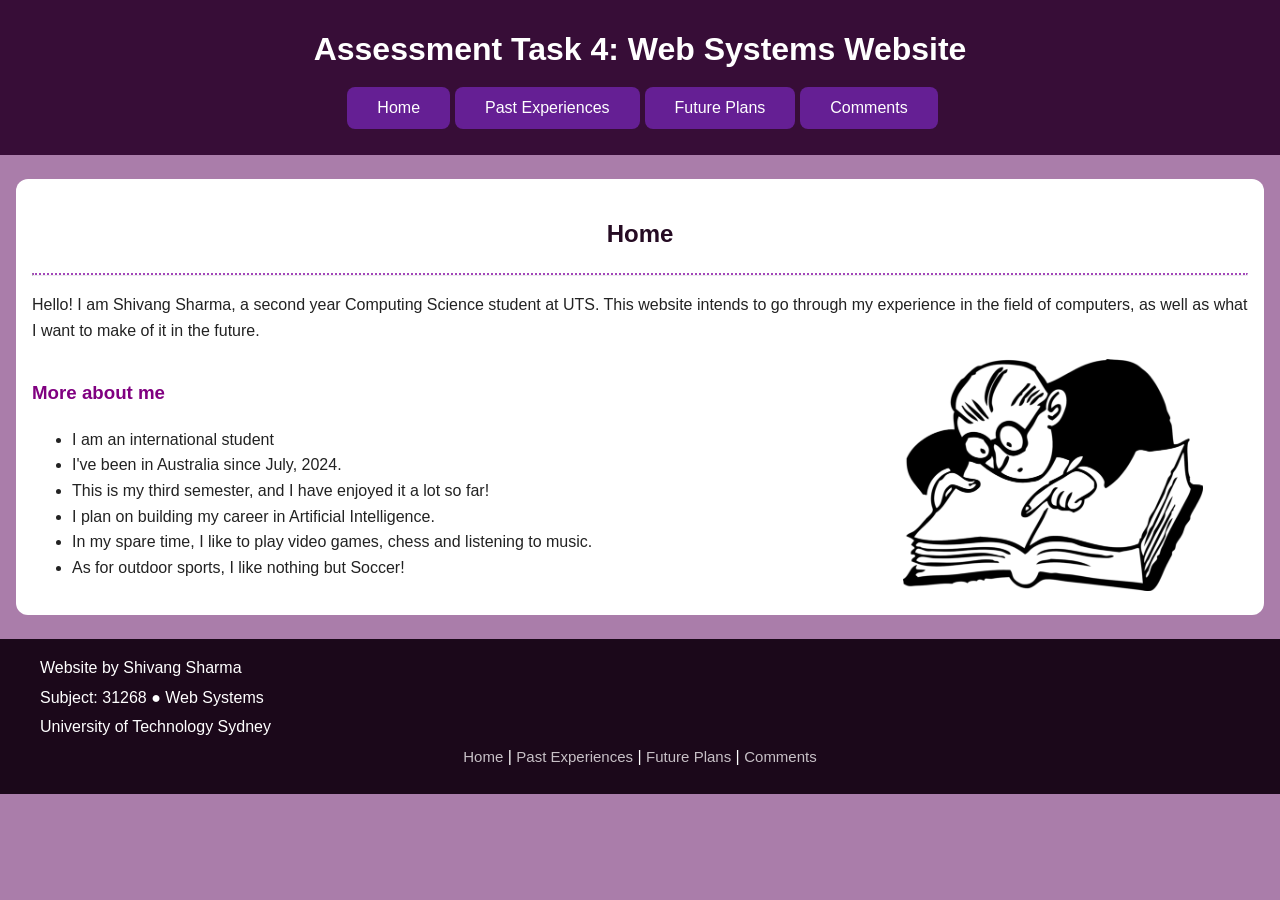
<file: index.html>
<!DOCTYPE html>
<html>

<head>
  <meta name="viewport" content="width=device-width, initial-scale=1">
  <title>Home | Shivang's Website</title>
  <link rel="stylesheet" href="websystems.css">
</head>

<body>
  <header id="header">
    <h1 class="title">Assessment Task 4: Web Systems Website</h1>
    <nav class="nav">
      <a href="index.html" class="button">Home</a>
      <a href="past.html" class="button">Past Experiences</a>
      <a href="future.html" class="button">Future Plans</a>
      <a href="comments.html" class="button">Comments</a>
    </nav>
  </header>

  <main class="container">
    <section class="card">
      <h1 class="heading-1">Home</h1>
      <hr>
      <p>Hello! I am Shivang Sharma, a second year Computing Science student at UTS.
         This website intends to go through my experience in the field of computers, as well as what 
         I want to make of it in the future.
      </p>

      <div class="about">
        <div>
          <h3 class="heading-3">More about me</h3>
          <ul>
            <li>I am an international student</li>
            <li>I've been in Australia since July, 2024.</li>
            <li>This is my third semester, and I have enjoyed it a lot so far!</li>
            <li>I plan on building my career in Artificial Intelligence.</li>
            <li>In my spare time, I like to play video games, chess and listening to music.</li>
            <li>As for outdoor sports, I like nothing but Soccer!</li>
          </ul>
        </div>

        <span class="home-img">
          <img src="images/pic-1_home.png" alt="Image-Home">
        </span>
      </div>

      <!-- <div>
        <h3 class="heading-3">More about me</h3>
        <ul>
          <li>I am an international student</li>
          <li>I've been in Australia since July, 2024.</li>
          <li>This is my third semester, and I have enjoyed it a lot so far!</li>
        </ul>
      </div>

      <figure class="profile">
        <img src="images/pic-1_home.png" alt="Image - Home">
        <figcaption class="muted"></figcaption>
      </figure> -->

    </section>
  </main>

  <footer class="footer">
    <p class="footer-notes">Website by Shivang Sharma</p>
    <p class="footer-notes">Subject: 31268 &#9679; Web Systems</p>
    <p class="footer-notes">University of Technology Sydney</p>

    <nav class="footer-links">
      <a href="index.html">Home</a> |
      <a href="past.html">Past Experiences</a> |
      <a href="future.html">Future Plans</a> |
      <a href="comments.html">Comments</a>
    </nav>
  </footer>

</body>
</html>
</file>
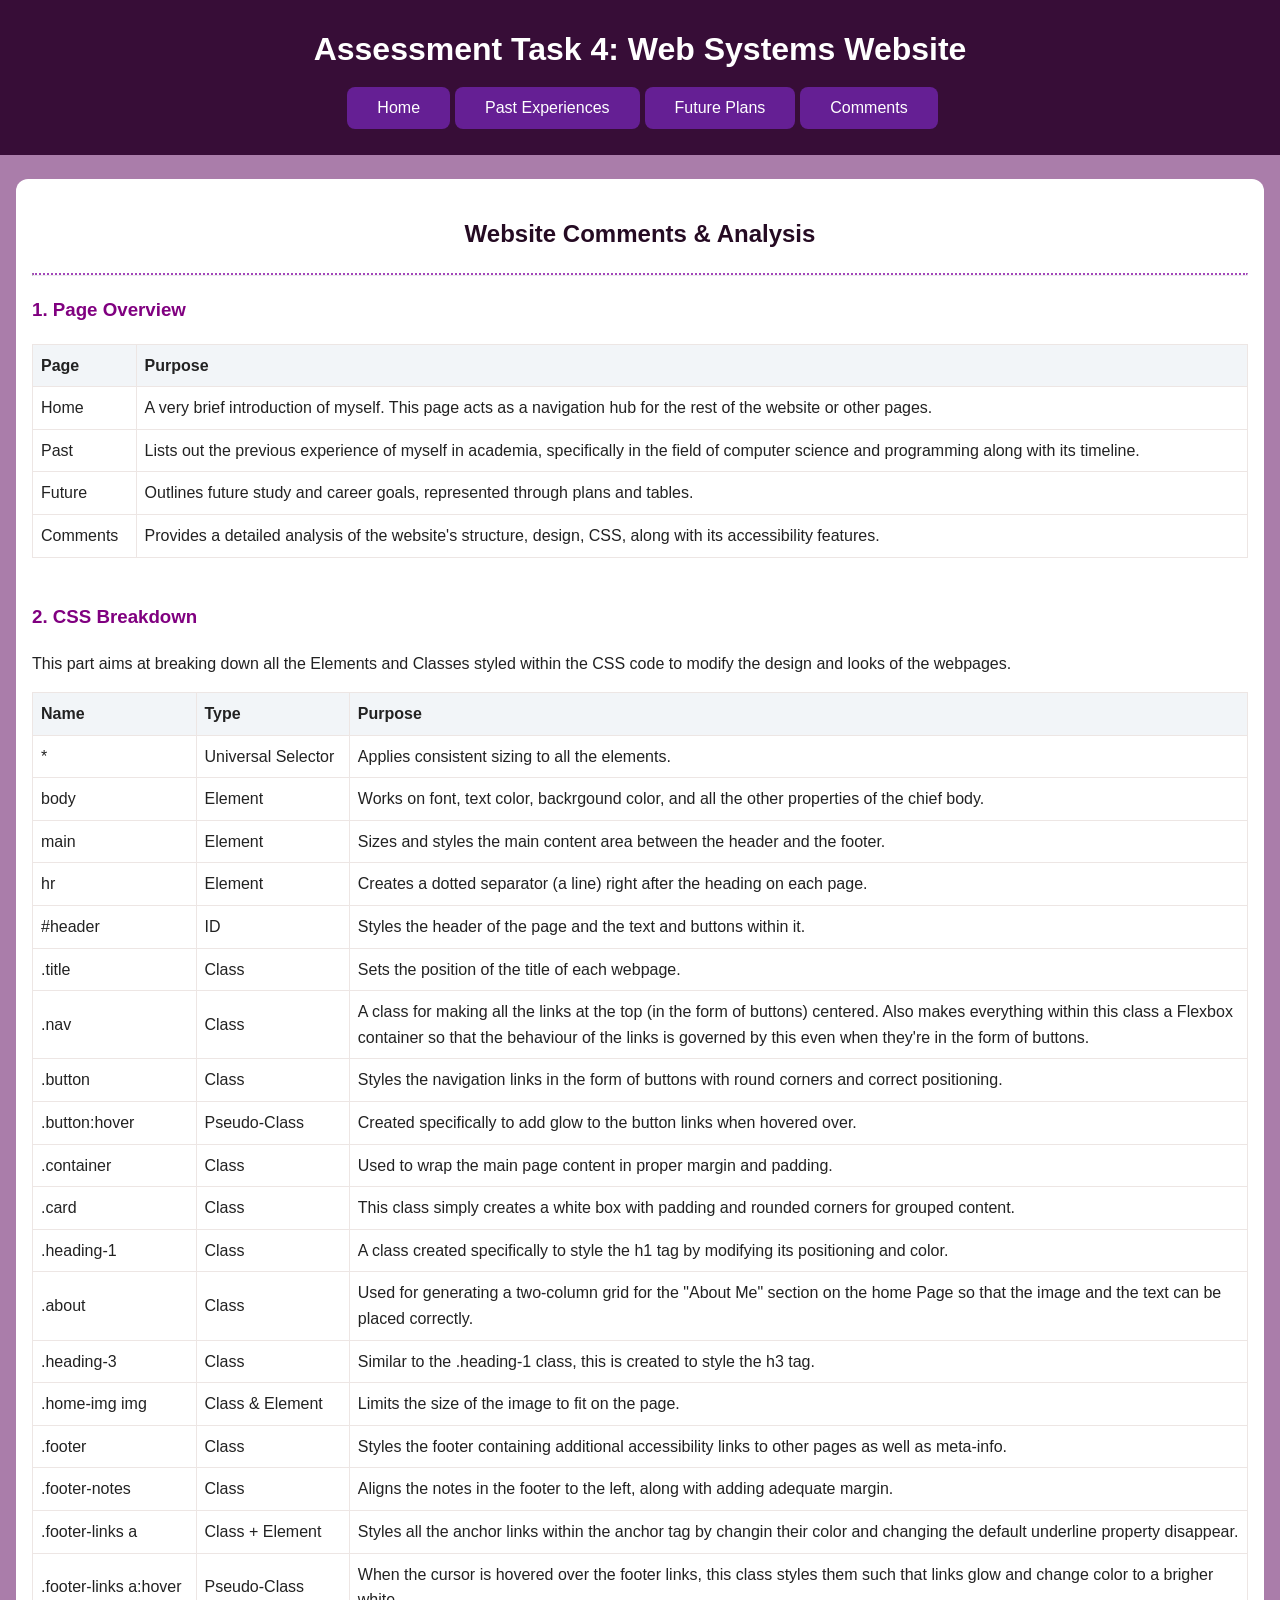
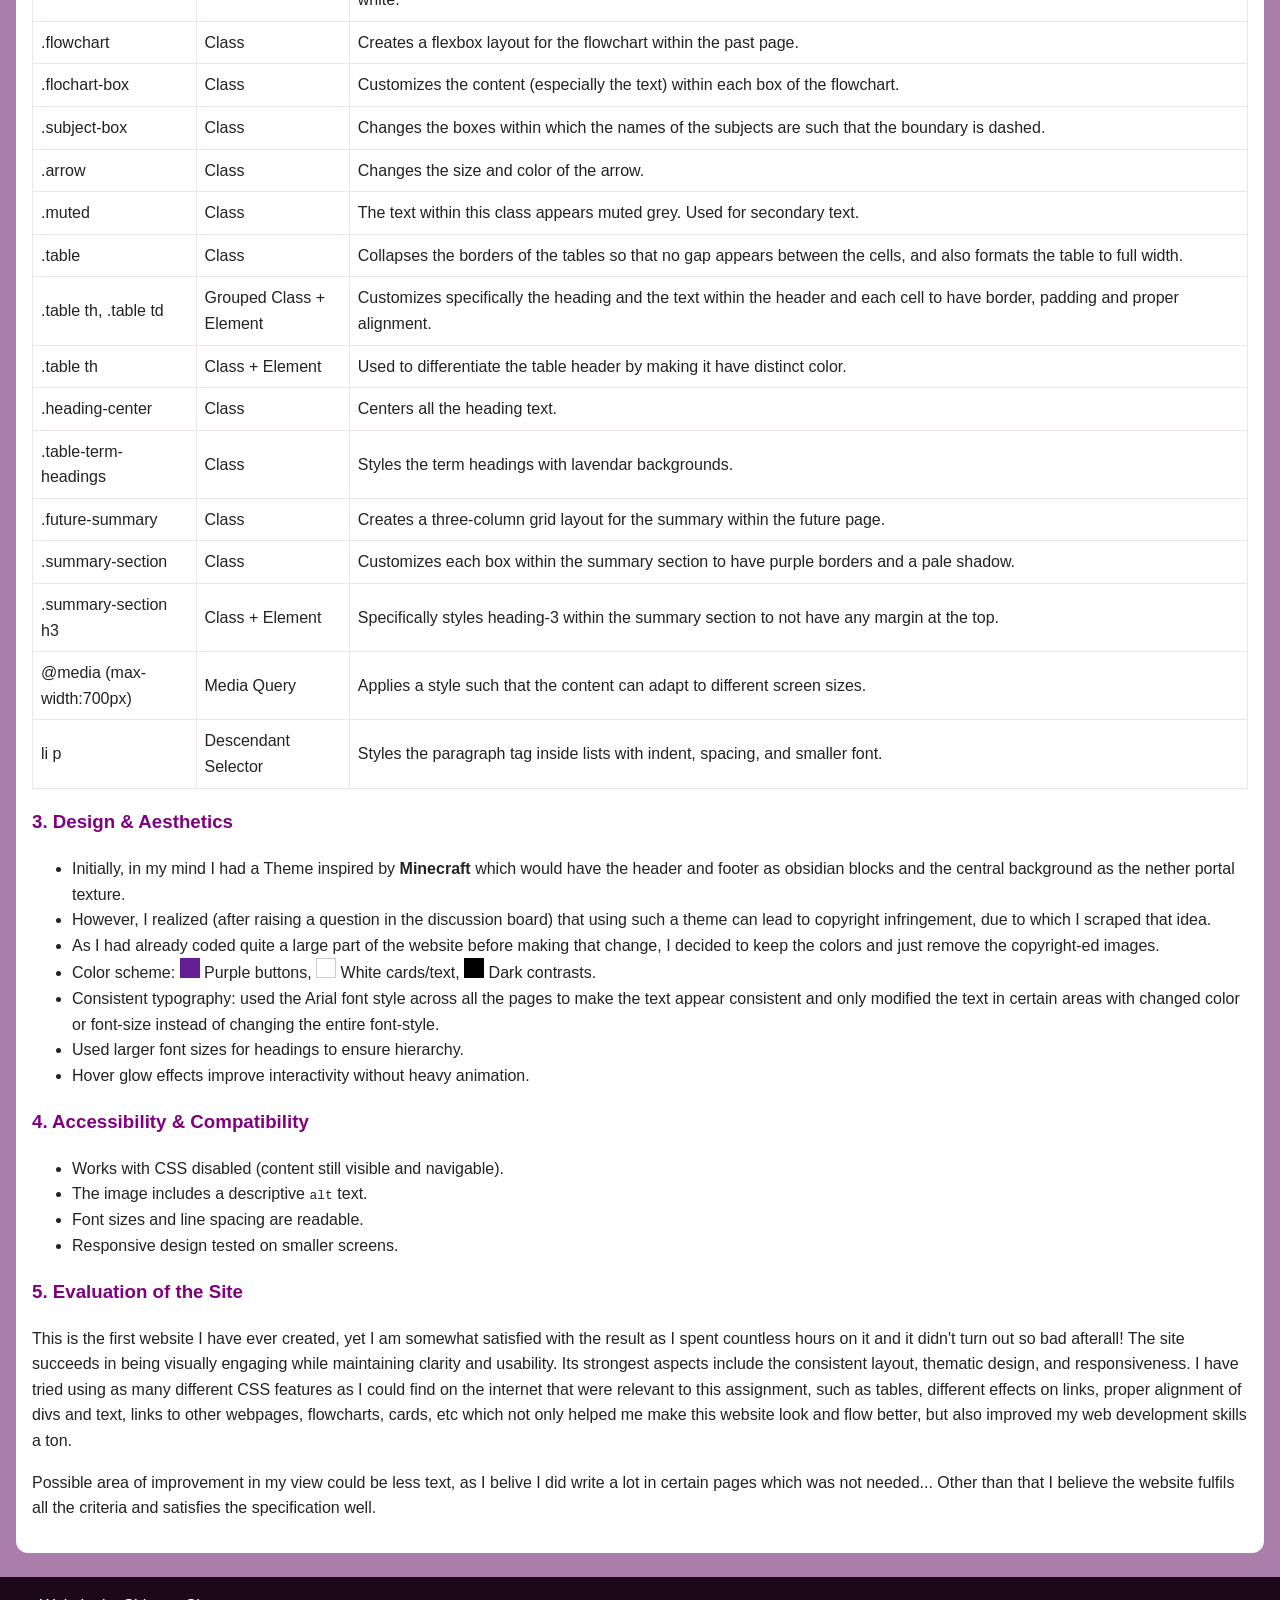
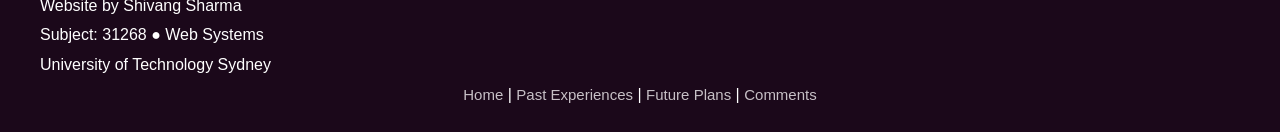
<file: comments.html>
<!DOCTYPE html>
<html>
<head>
  <meta name="viewport" content="width=device-width, initial-scale=1">
  <title>Comments</title>
  <link rel="stylesheet" href="websystems.css">
</head>
<body>
  <header id="header">
    <h1 class="title">Assessment Task 4: Web Systems Website</h1>
        <nav class="nav">
      <a href="index.html" class="button">Home</a>
      <a href="past.html" class="button">Past Experiences</a>
      <a href="future.html" class="button">Future Plans</a>
      <a href="comments.html" class="button">Comments</a>
    </nav>
  </header>

  <main class="container">
    <section class="card">
    <h1 class="heading-1">Website Comments & Analysis</h1>
    <hr>

  <h3 class="heading-3">1. Page Overview</h3>
    <table class="table">
      <thead>
        <tr>
          <th>Page</th>
          <th>Purpose</th>
        </tr>
      </thead>
      <tbody>
        <tr>
          <td>Home</td>
          <td>A very brief introduction of myself. This page acts as a navigation hub for the rest of the website or other pages.</td>
        </tr>
        <tr>
          <td>Past</td>
          <td>Lists out the previous experience of myself in academia, specifically in the field of computer science and programming along with its timeline.</td>
        </tr>
        <tr>
          <td>Future</td>
          <td>Outlines future study and career goals, represented through plans and tables.</td>
        </tr>
        <tr>
          <td>Comments</td>
          <td>Provides a detailed analysis of the website's structure, design, CSS, along with its accessibility features.</td>
        </tr>
      </tbody>
    </table>
    <br>

    
    <h3 class="heading-3">2. CSS Breakdown</h3>
    <p>
      This part aims at breaking down all the Elements and Classes styled within the CSS code 
      to modify the design and looks of the webpages.
    </p>
    <table class="table">
      <thead>
        <tr>
          <th>Name</th>
          <th>Type</th>
          <th>Purpose</th>
        </tr>
      </thead>

      <tbody>
        <tr>
          <td>*</td>
          <td>Universal Selector</td>
          <td>Applies consistent sizing to all the elements.</td>
        </tr>

        <tr>
          <td>body</td>
          <td>Element</td>
          <td>Works on font, text color, backrgound color, and all the other properties of the chief body.</td>
        </tr>

        <tr>
          <td>main</td>
          <td>Element</td>
          <td>Sizes and styles the main content area between the header and the footer.</td>
        </tr>

        <tr>
          <td>hr</td>
          <td>Element</td>
          <td>Creates a dotted separator (a line) right after the heading on each page.</td>
        </tr>

        <tr>
          <td>#header</td>
          <td>ID</td>
          <td>Styles the header of the page and the text and buttons within it.</td>
        </tr>

        <tr>
          <td>.title</td>
          <td>Class</td>
          <td>Sets the position of the title of each webpage.</td>
        </tr>

        <tr>
          <td>.nav</td>
          <td>Class</td>
          <td>
            A class for making all the links at the top (in the form of buttons) centered.
            Also makes everything within this class a Flexbox container so that the behaviour
            of the links is governed by this even when they're in the form of buttons.  
          </td>
        </tr>

        <tr>
          <td>.button</td>
          <td>Class</td>
          <td>Styles the navigation links in the form of buttons with round corners and correct positioning.</td>
        </tr>

        <tr>
          <td>.button:hover</td>
          <td>Pseudo-Class</td>
          <td>Created specifically to add glow to the button links when hovered over.</td>
        </tr>

        <tr>
          <td>.container</td>
          <td>Class</td>
          <td>Used to wrap the main page content in proper margin and padding.</td>
        </tr>

        <tr>
          <td>.card</td>
          <td>Class</td>
          <td>This class simply creates a white box with padding and rounded corners for grouped content.</td>
        </tr>

        <tr>
          <td>.heading-1</td>
          <td>Class</td>
          <td>A class created specifically to style the h1 tag by modifying its positioning and color.</td>
        </tr>

        <tr>
          <td>.about</td>
          <td>Class</td>
          <td>
            Used for generating a two-column grid for the "About Me" section on the home Page
            so that the image and the text can be placed correctly.
          </td>
        </tr>

        <tr>
          <td>.heading-3</td>
          <td>Class</td>
          <td>Similar to the .heading-1 class, this is created to style the h3 tag.</td>
        </tr>

        <tr>
          <td>.home-img img</td>
          <td>Class &#38; Element</td>
          <td>Limits the size of the image to fit on the page.</td>
        </tr>

        <tr>
          <td>.footer</td>
          <td>Class</td>
          <td>
            Styles the footer containing additional accessibility links to other pages 
            as well as meta-info.
          </td>
        </tr>

        <tr>
          <td>.footer-notes</td>
          <td>Class</td>
          <td>Aligns the notes in the footer to the left, along with adding adequate margin.</td>
        </tr>

        <tr>
          <td>.footer-links a</td>
          <td>Class + Element</td>
          <td>
            Styles all the anchor links within the anchor tag by changin their color and 
            changing the default underline property disappear.
          </td>
        </tr>

        <tr>
          <td>.footer-links a:hover</td>
          <td>Pseudo-Class</td>
          <td>
            When the cursor is hovered over the footer links, this class styles them such that 
            links glow and change color to a brigher white.</td>
        </tr>

        <tr>
          <td>.flowchart</td>
          <td>Class</td>
          <td>Creates a flexbox layout for the flowchart within the past page.</td>
        </tr>

        <tr>
          <td>.flochart-box</td>
          <td>Class</td>
          <td>Customizes the content (especially the text) within each box of the flowchart.</td>
        </tr>

        <tr>
          <td>.subject-box</td>
          <td>Class</td>
          <td>
            Changes the boxes within which the names of the subjects are such that the 
            boundary is dashed.
          </td>
        </tr>

        <tr>
          <td>.arrow</td>
          <td>Class</td>
          <td>Changes the size and color of the arrow.</td>
        </tr>

        <tr>
          <td>.muted</td>
          <td>Class</td>
          <td>
            The text within this class appears muted grey.
            Used for secondary text.
          </td>
        </tr>

        <tr>
          <td>.table</td>
          <td>Class</td>
          <td>
            Collapses the borders of the tables so that no gap appears between the cells,
            and also formats the table to full width.
          </td>
        </tr>

        <tr>
          <td>.table th, .table td</td>
          <td>Grouped Class + Element</td>
          <td>
            Customizes specifically the heading and the text within the header and each cell
            to have border, padding and proper alignment.
          </td>
        </tr>

        <tr>
          <td>.table th</td>
          <td>Class + Element</td>
          <td>Used to differentiate the table header by making it have distinct color.</td>
        </tr>

        <tr>
          <td>.heading-center</td>
          <td>Class</td>
          <td>Centers all the heading text.</td>
        </tr>

        <tr>
          <td>.table-term-headings</td>
          <td>Class</td>
          <td>Styles the term headings with lavendar backgrounds.</td>
        </tr>

        <tr>
          <td>.future-summary</td>
          <td>Class</td>
          <td>Creates a three-column grid layout for the summary within the future page.</td>
        </tr>

        <tr>
          <td>.summary-section</td>
          <td>Class</td>
          <td>Customizes each box within the summary section to have purple borders and a pale shadow.</td>
        </tr>

        <tr>
          <td>.summary-section h3</td>
          <td>Class + Element</td>
          <td>Specifically styles heading-3 within the summary section to not have any margin at the top.</td>
        </tr>

        <tr>
          <td>@media (max-width:700px)</td>
          <td>Media Query</td>
          <td>Applies a style such that the content can adapt to different screen sizes.</td>
        </tr>

        <tr>
          <td>li p</td>
          <td> Descendant Selector</td>
          <td>Styles the paragraph tag inside lists with indent, spacing, and smaller font.</td>
        </tr>

      </tbody>
    </table>

    
    <h3 class="heading-3">3. Design & Aesthetics</h3>
    <ul>
      <li>
        Initially, in my mind I had a Theme inspired by <strong>Minecraft</strong> which would have the header and footer as obsidian blocks
        and the central background as the nether portal texture.
      </li>
      <li>
        However, I realized (after raising a question in the discussion board) that using such a theme can lead to copyright infringement, 
        due to which I scraped that idea.
      </li>
      <li>As I had already coded quite a large part of the website before making that change, I decided to keep the colors and just remove the copyright-ed images.</li>
      <li>Color scheme:
        <div style="display:inline-block;width:20px;height:20px;background:rgb(101,31,148)"></div> Purple buttons,
        <div style="display:inline-block;width:20px;height:20px;background:rgb(255,255,255);border:1px solid #ccc"></div> White cards/text,
        <div style="display:inline-block;width:20px;height:20px;background:rgb(0,0,0)"></div> Dark contrasts.
      </li>
      <li>
        Consistent typography: used the Arial font style across all the pages to make the text appear consistent and only modified the text 
        in certain areas with changed color or font-size instead of changing the entire font-style.</li>
      <li>Used larger font sizes for headings to ensure hierarchy.</li>
      <li>Hover glow effects improve interactivity without heavy animation.</li>
    </ul>

    <h3 class="heading-3">4. Accessibility & Compatibility</h3>
    <ul>
      <li>Works with CSS disabled (content still visible and navigable).</li>
      <li>The image includes a descriptive <code>alt</code> text.</li>
      <li>Font sizes and line spacing are readable.</li>
      <li>Responsive design tested on smaller screens.</li>
    </ul>

    <h3 class="heading-3">5. Evaluation of the Site</h3>
    <p>
      This is the first website I have ever created, yet I am somewhat satisfied with the result as I spent countless hours on it and it didn't turn out so bad afterall!
      The site succeeds in being visually engaging while maintaining clarity and usability. Its strongest aspects include the consistent layout, thematic design, and responsiveness. 
      I have tried using as many different CSS features as I could find on the internet that were relevant to this assignment, such as tables, different effects on links, 
      proper alignment of divs and text, links to other webpages, flowcharts, cards, etc which not only helped me make this website look and flow better, but 
      also improved my web development skills a ton.
    </p>

    <p>
      Possible area of improvement in my view could be less text, as I belive I did write a lot in certain pages which was not needed... Other than that I believe the
      website fulfils all the criteria and satisfies the specification well.
    </p>
  </section>


  </main>

  <footer class="footer">

    <p class="footer-notes">Website by Shivang Sharma</p>
    <p class="footer-notes">Subject: 31268 &#9679; Web Systems</p>
    <p class="footer-notes">University of Technology Sydney</p>

    <nav class="footer-links">
      <a href="index.html">Home</a> |
      <a href="past.html">Past Experiences</a> |
      <a href="future.html">Future Plans</a> |
      <a href="comments.html">Comments</a>
    </nav>

  </footer>
</body>
</html>
</file>
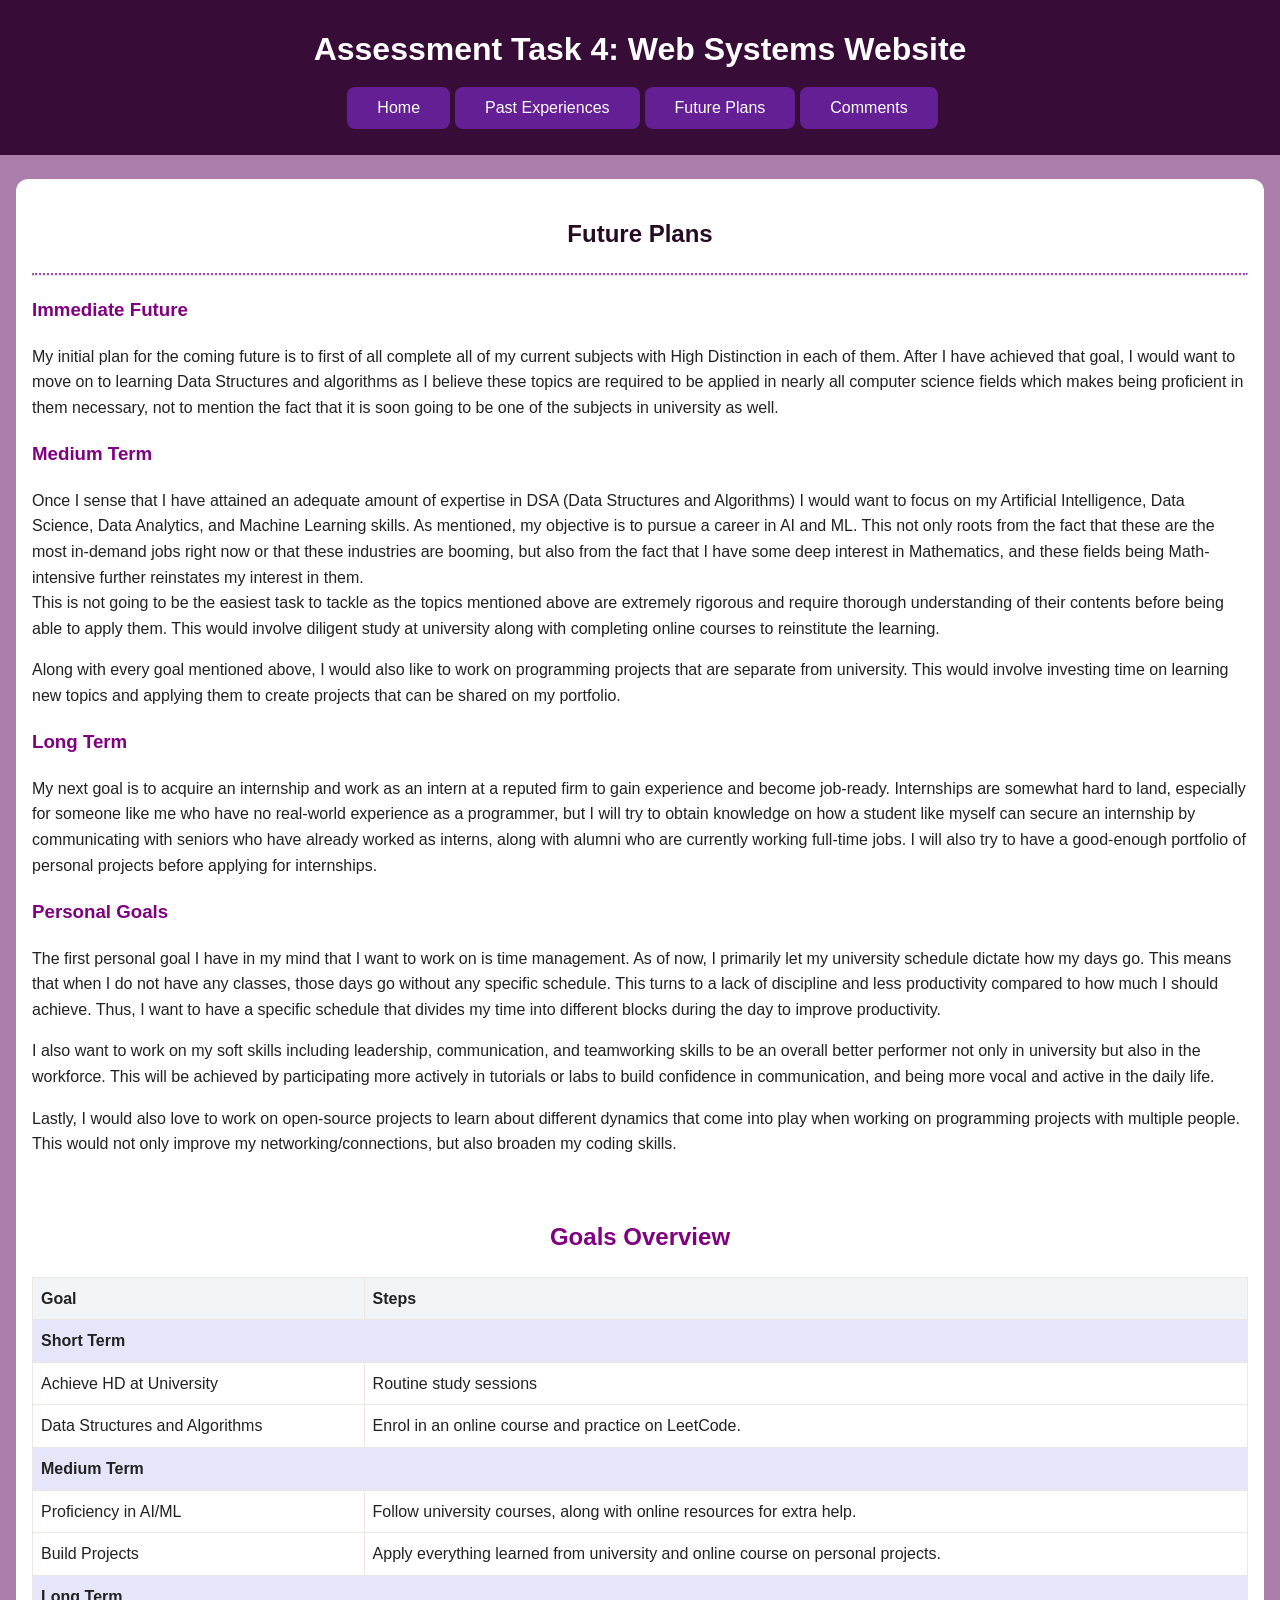
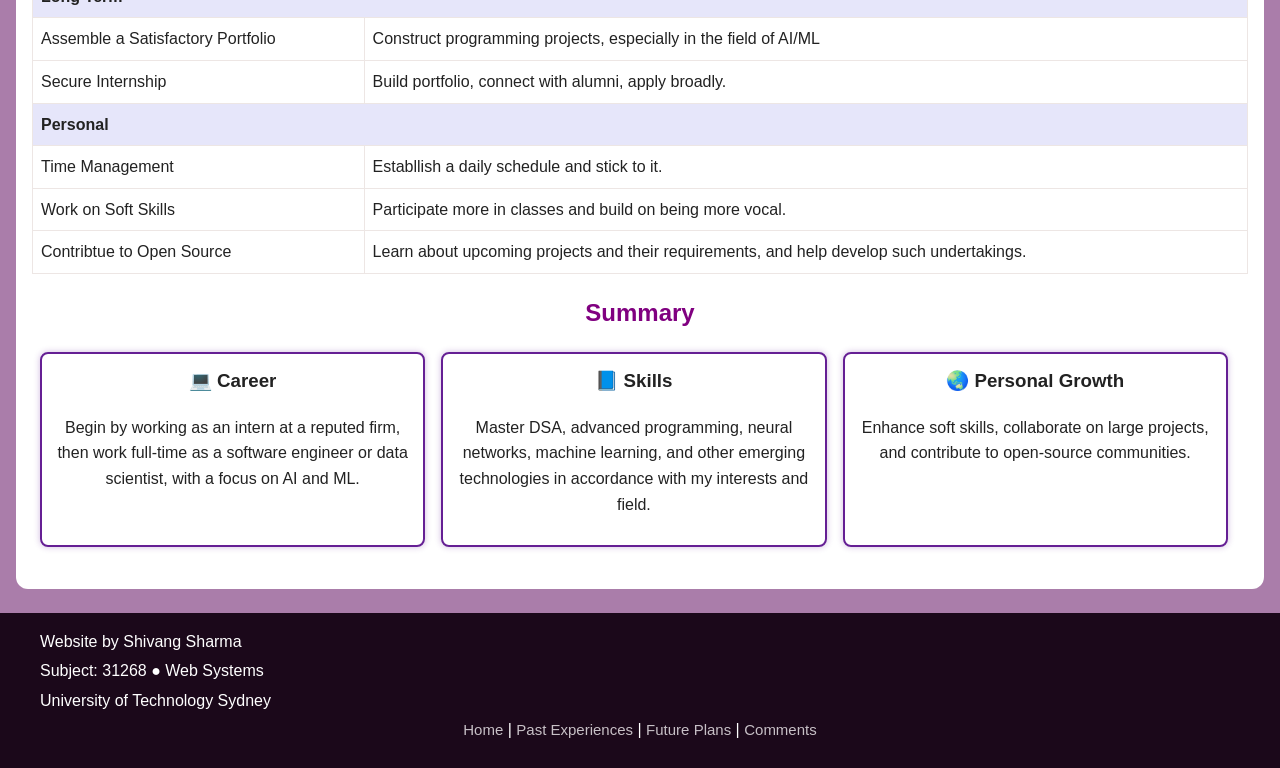
<file: future.html>
<!DOCTYPE html>
<html>
<head>
  <meta name="viewport" content="width=device-width, initial-scale=1">
  <title>Future Plans</title>
  <link rel="stylesheet" href="websystems.css">
</head>
<body>

  <!-- Done -->
  <header id="header">
    <h1 class="title">Assessment Task 4: Web Systems Website</h1>
    <nav class="nav">
      <a href="index.html" class="button">Home</a>
      <a href="past.html" class="button">Past Experiences</a>
      <a href="future.html" class="button">Future Plans</a>
      <a href="comments.html" class="button">Comments</a>
    </nav>
  </header>
  <!-- Done -->


  <main class="container">
    
    <section class="card">
      <h1 class="heading-1">Future Plans</h1>
      <hr>


      <!-- Short Term Goals -->
      <h3 class="heading-3">Immediate Future</h3>
      <p>
        My initial plan for the coming future is to first of all complete all of my current subjects with High Distinction in each of them.
        After I have achieved that goal, I would want to move on to learning Data Structures and algorithms as I believe these topics
        are required to be applied in nearly all computer science fields which makes being proficient in them necessary, not to mention the fact that
        it is soon going to be one of the subjects in university as well.
      </p>
      <!-- Short Term Goals Done -->


      <!-- Medium Term Goals -->
      <h3 class="heading-3">Medium Term</h3>
      <p>
        Once I sense that I have attained an adequate amount of expertise in DSA (Data Structures and Algorithms) I would want to focus on my
        Artificial Intelligence, Data Science, Data Analytics, and Machine Learning skills.
        As mentioned, my objective is to pursue a career in AI and ML. This not only roots from the fact that these are the most in-demand jobs right now
        or that these industries are booming, but also from the fact that I have some deep interest in Mathematics, and these fields being Math-intensive
        further reinstates my interest in them. 
        <br>
        This is not going to be the easiest task to tackle as the topics mentioned above are extremely rigorous and require thorough understanding of their contents
        before being able to apply them. This would involve diligent study at university along with completing online courses to reinstitute the learning.
      </p>
      <p>
        Along with every goal mentioned above, I would also like to work on programming projects that are separate from university.
        This would involve investing time on learning new topics and applying them to create projects that can be shared on my portfolio.
      </p>
      <!-- Medium Term Goals Done -->


      <!-- Long Term Goals -->
      <h3 class="heading-3">Long Term</h3>
      <p>
        My next goal is to acquire an internship and work as an intern at a reputed firm to gain experience and become job-ready.
        Internships are somewhat hard to land, especially for someone like me who have no real-world experience as a programmer,
        but I will try to obtain knowledge on how a student like myself can secure an internship by communicating with seniors who have already worked
        as interns, along with alumni who are currently working full-time jobs.
        I will also try to have a good-enough portfolio of personal projects before applying for internships.
      </p>
      <!-- Long Term Goals Done -->


      <!-- Personal Goals -->
      <h3 class="heading-3">Personal Goals</h3>
      <p>
        The first personal goal I have in my mind that I want to work on is time management. As of now, I primarily let my university schedule
        dictate how my days go. This means that when I do not have any classes, those days go without any specific schedule. This turns to a lack
        of discipline and less productivity compared to how much I should achieve. Thus, I want to have a specific schedule that divides my time
        into different blocks during the day to improve productivity.
      </p>
      <p>
        I also want to work on my soft skills including leadership, communication, and teamworking skills to be an overall better performer
        not only in university but also in the workforce.
        This will be achieved by participating more actively in tutorials or labs to build confidence in communication, and being more vocal 
        and active in the daily life.
      </p>
      <p>
        Lastly, I would also love to work on open-source projects to learn about different dynamics that come into play when working on programming
        projects with multiple people. This would not only improve my networking/connections, but also broaden my coding skills.
      </p>
      <br>
      <!-- Personal Goals Done -->


      <div>
        <h2 class="heading-center heading-3">Goals Overview</h2>

        <table class="table">
          <thead>
            <tr>
              <th>Goal</th>
              <th>Steps</th>
            </tr>
          </thead>

          <tbody>
            <tr class="table-term-headings">
              <td colspan="2">Short Term</td>
            </tr>
            <tr>
              <td>Achieve HD at University</td>
              <td>Routine study sessions</td>
            </tr>
            <tr>
              <td>Data Structures and Algorithms</td>
              <td>Enrol in an online course and practice on LeetCode.</td>
            </tr>

            <tr class="table-term-headings">
              <td colspan="2">Medium Term</td>
            </tr>
            <tr>
              <td>Proficiency in AI/ML</td>
              <td>Follow university courses, along with online resources for extra help.</td>
            </tr>
            <tr>
              <td>Build Projects</td>
              <td>Apply everything learned from university and online course on personal projects.</td>
            </tr>

            <tr class="table-term-headings">
              <td colspan="2">Long Term</td>
            </tr>
            <tr>
              <td>Assemble a Satisfactory Portfolio</td>
              <td>Construct programming projects, especially in the field of AI/ML</td>
            </tr>
            <tr>
              <td>Secure Internship</td>
              <td>Build portfolio, connect with alumni, apply broadly.</td>
            </tr>

            <tr class="table-term-headings">
              <td colspan="2">Personal</td>
            </tr>
            <tr>
              <td>Time Management</td>
              <td>Establlish a daily schedule and stick to it.</td>
            </tr>
            <tr>
              <td>Work on Soft Skills</td>
              <td>Participate more in classes and build on being more vocal.</td>
            </tr>
            <tr>
              <td>Contribtue to Open Source</td>
              <td>Learn about upcoming projects and their requirements, and help develop such undertakings.</td>
            </tr>
          </tbody>
        </table>
      </div>

      <div>
        <h2 class="heading-center heading-3">Summary</h2>
        <div class="future-summary">
          <div class="summary-section">
            <h3>💻 Career</h3>
            <p>Begin by working as an intern at a reputed firm, then work full-time as a software engineer or data scientist, with a focus on AI and ML.</p>
          </div>
          <div class="summary-section">
            <h3>📘 Skills</h3>
            <p>Master DSA, advanced programming, neural networks, machine learning, and other emerging technologies in accordance with my interests and field.</p>
          </div>
          <div class="summary-section">
            <h3>🌏 Personal Growth</h3>
            <p>Enhance soft skills, collaborate on large projects, and contribute to open-source communities.</p>
          </div>
        </div>
      </div>
      <br>

    </section>

  </main>


  <footer class="footer">

    <p class="footer-notes">Website by Shivang Sharma</p>
    <p class="footer-notes">Subject: 31268 &#9679; Web Systems</p>
    <p class="footer-notes">University of Technology Sydney</p>

    <nav class="footer-links">
      <a href="index.html">Home</a> |
      <a href="past.html">Past Experiences</a> |
      <a href="future.html">Future Plans</a> |
      <a href="comments.html">Comments</a>
    </nav>

  </footer>
</body>
</html>
</file>
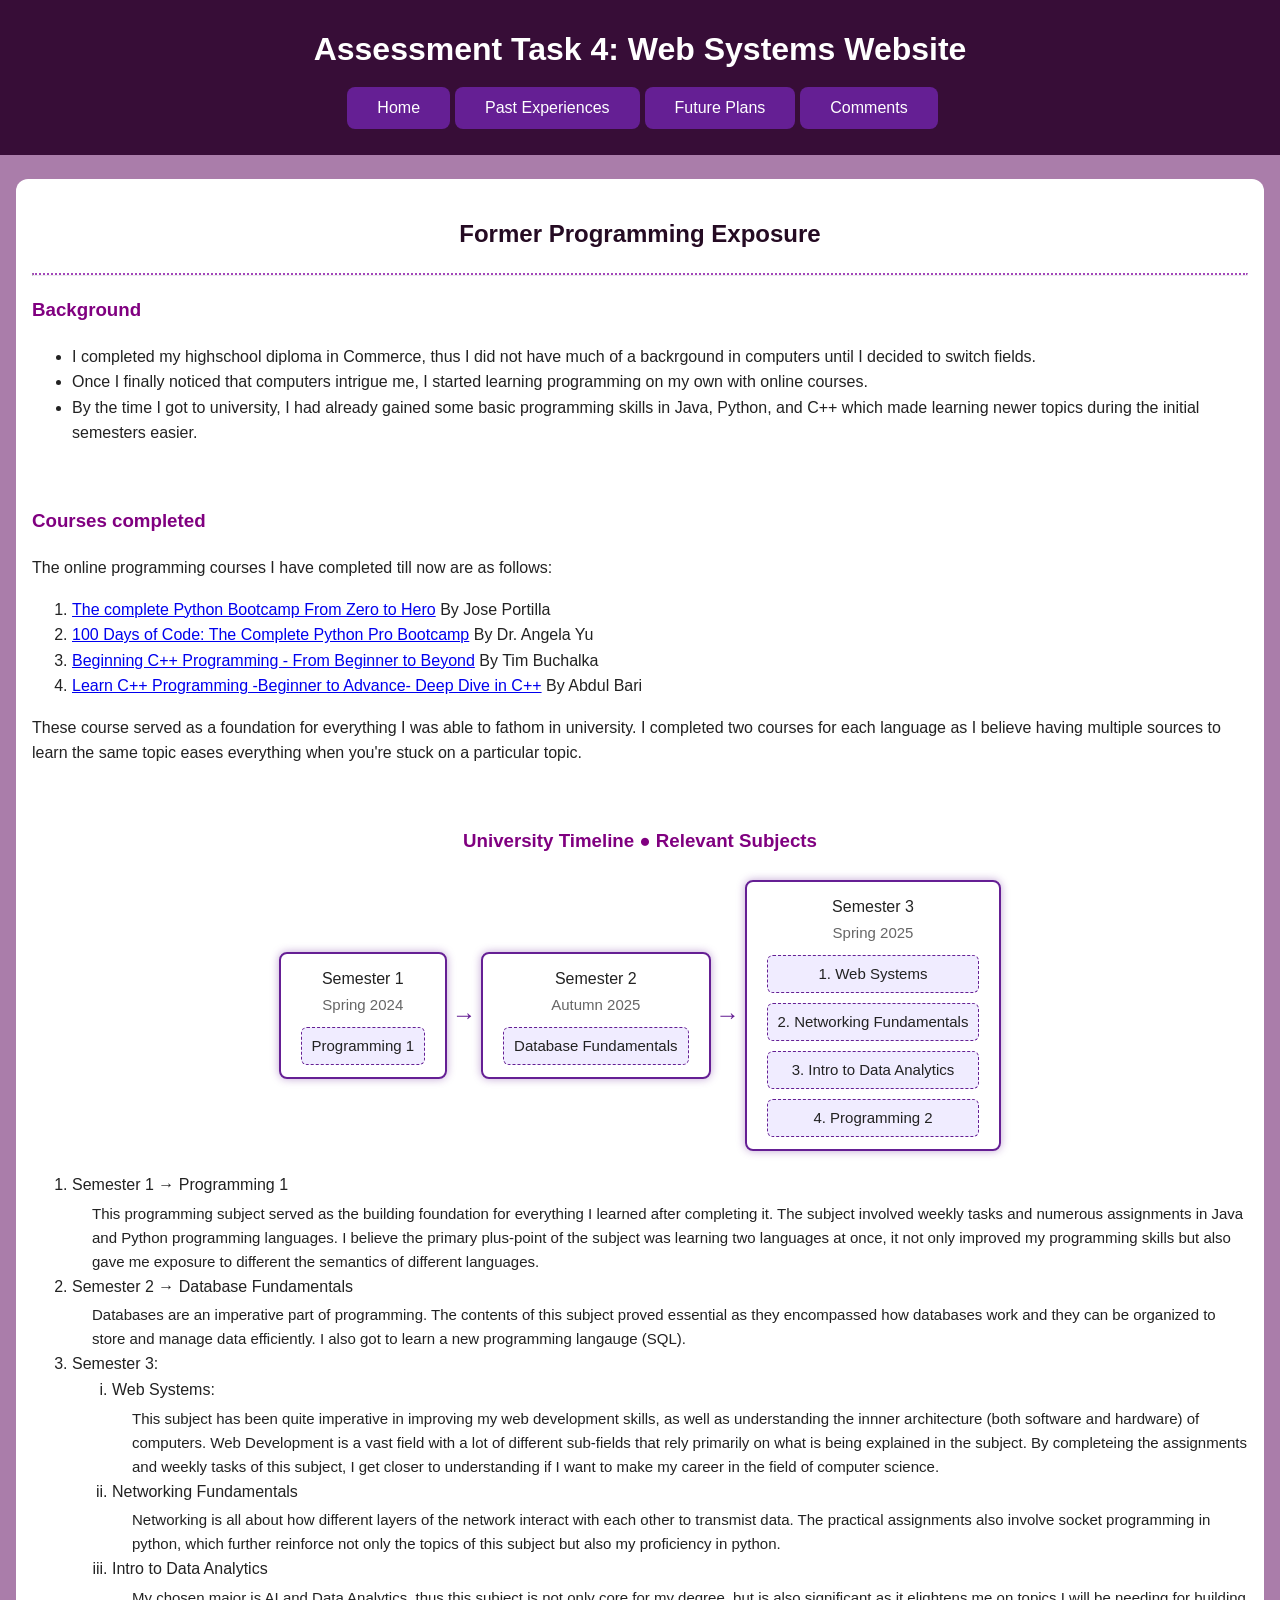
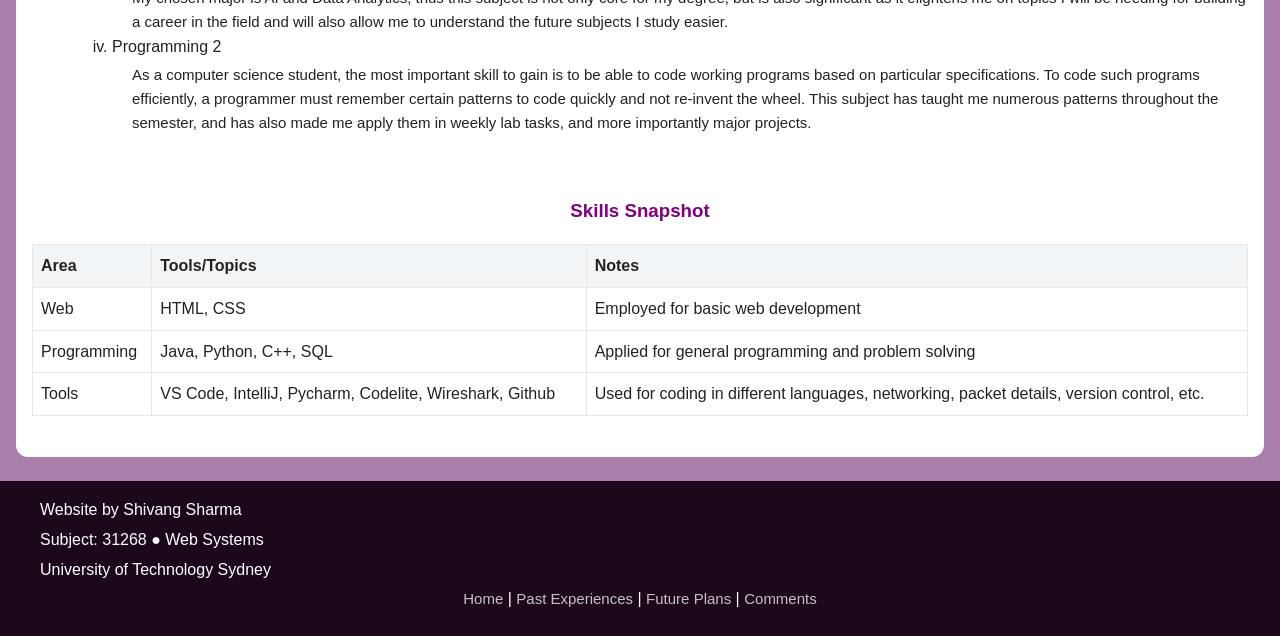
<file: past.html>
<!DOCTYPE html>
<html>
<head>
  <meta name="viewport" content="width=device-width, initial-scale=1">
  <title>Past Experiences</title>
  <link rel="stylesheet" href="websystems.css">
</head>
<body>
  <header id="header">
    <h1 class="title">Assessment Task 4: Web Systems Website</h1>
    <nav class="nav">
      <a href="index.html" class="button">Home</a>
      <a href="past.html" class="button">Past Experiences</a>
      <a href="future.html" class="button">Future Plans</a>
      <a href="comments.html" class="button">Comments</a>
    </nav>
  </header>


  <main class="container">

    <section class="card">
      <h1 class="heading-1">Former Programming Exposure</h1>
      <hr>
      <h3 class="heading-3">Background</h3>
      
      <ul>
        <li>I completed my highschool diploma in Commerce, thus I did not have much of a backrgound in computers until I decided to switch fields.</li>
        <li>Once I finally noticed that computers intrigue me, I started learning programming on my own with online courses.</li>
        <li>By the time I got to university, I had already gained some basic programming skills in Java, Python, and C++ which made learning newer topics during the initial semesters easier.</li>
      </ul>
      <br>

      <h3 class="heading-3">Courses completed</h3>
      <p>The online programming courses I have completed till now are as follows:</p>
      <ol>
        <li>
          <a href="https://www.udemy.com/course/complete-python-bootcamp" target="_blank">The complete Python Bootcamp From Zero to Hero</a>
          By Jose Portilla
        </li>

        <li>
          <a href="https://www.udemy.com/course/100-days-of-code" target="_blank">100 Days of Code: The Complete Python Pro Bootcamp</a>
          By Dr. Angela Yu
        </li>

        <li>
          <a href="https://www.udemy.com/course/beginning-c-plus-plus-programming" target="_blank">Beginning C++ Programming - From Beginner to Beyond</a>
          By Tim Buchalka
        </li>

        <li>
          <a href="https://www.udemy.com/course/cpp-deep-dive" target="_blank">Learn C++ Programming -Beginner to Advance- Deep Dive in C++</a>
        By Abdul Bari
        </li>
      </ol>

      <p>
        These course served as a foundation for everything I was able to fathom in university. I completed two courses for each language as 
        I believe having multiple sources to learn the same topic eases everything when you're stuck on a particular topic.
      </p>
      <br>

      <h3 class="heading-center heading-3">University Timeline &#9679; Relevant Subjects</h3>

      <div class="flowchart">
        <div class="flowchart-box">
          Semester 1<br><span class="muted">Spring 2024</span>
          <div>
            <div class="subject-box">Programming 1</div>
          </div>
        </div>

        <div class="arrow">&#8594;</div>

        <div class="flowchart-box">
          Semester 2<br><span class="muted">Autumn 2025</span>
          <div>
            <div class="subject-box">Database Fundamentals</div>
          </div>
        </div>

        <div class="arrow">&#8594;</div>

        <div class="flowchart-box">
          Semester 3<br><span class="muted">Spring 2025</span>
          <div>
            <div class="subject-box">1. Web Systems</div>
            <div class="subject-box">2. Networking Fundamentals</div>
            <div class="subject-box">3. Intro to Data Analytics</div>
            <div class="subject-box">4. Programming 2</div>
          </div>
        </div>

      </div>
    

      <ol>
        <li>
          Semester 1 &#8594; Programming 1
          <p>
            This programming subject served as the building foundation for everything I learned after completing it.
            The subject involved weekly tasks and numerous assignments in Java and Python programming languages.
            I believe the primary plus-point of the subject was learning two languages at once, it not only improved my programming skills
            but also gave me exposure to different the semantics of different languages.  
          </p>
        </li>

        <li>
          Semester 2 &#8594; Database Fundamentals
          <p>
            Databases are an imperative part of programming. The contents of this subject proved essential as they encompassed how databases work
            and they can be organized to store and manage data efficiently. I also got to learn a new programming langauge (SQL).
          </p>
        </li>

        <li>
          Semester 3:
          <ol type="i">
            <li>
              Web Systems:
              <p>
                This subject has been quite imperative in improving my web development skills, as well as understanding the innner architecture (both software and hardware) of computers.
                Web Development is a vast field with a lot of different sub-fields that rely primarily on what is being explained in the subject.
                By completeing the assignments and weekly tasks of this subject, I get closer to understanding if I want to make my career in the field of computer science.
              </p>
            </li>

            <li>
              Networking Fundamentals
              <p>
                Networking is all about how different layers of the network interact with each other to transmist data.
                The practical assignments also involve socket programming in python, which further reinforce not only the topics of this subject
                but also my proficiency in python.
              </p>
            </li>

            <li>
              Intro to Data Analytics
              <p>
                My chosen major is AI and Data Analytics, thus this subject is not only core for my degree, but is also significant as it
                elightens me on topics I will be needing for building a career in the field and will also allow me to understand the future subjects
                I study easier. 
              </p>
            </li>

            <li>
              Programming 2
              <p>
                As a computer science student, the most important skill to gain is to be able to code working programs based on particular specifications.
                To code such programs efficiently, a programmer must remember certain patterns to code quickly and not re-invent the wheel.
                This subject has taught me numerous patterns throughout the semester, and has also made me apply them in weekly lab tasks, and more importantly 
                major projects.
              </p>
            </li>
          </ol>
        </li>
      </ol>
      <br>

      <h3 class="heading-center heading-3">Skills Snapshot</h3>
      <table class="table">
        <thead>
          <tr>
            <th>Area</th>
            <th>Tools/Topics</th>
            <th>Notes</th>
          </tr>
        </thead>
        <tbody>
          <tr>
            <td>Web</td>
            <td>HTML, CSS</td>
            <td>Employed for basic web development</td>
          </tr>
          <tr>
            <td>Programming</td>
            <td>Java, Python, C++, SQL</td>
            <td>Applied for general programming and problem solving</td>
          </tr>
          <tr>
            <td>Tools</td>
            <td>VS Code, IntelliJ, Pycharm, Codelite, Wireshark, Github </td>
            <td>Used for coding in different languages, networking, packet details, version control, etc.</td>
          </tr>
        </tbody>
      </table>
      <br>
    </section>
  </main>

  <footer class="footer">

    <p class="footer-notes">Website by Shivang Sharma</p>
    <p class="footer-notes">Subject: 31268 &#9679; Web Systems</p>
    <p class="footer-notes">University of Technology Sydney</p>

    <nav class="footer-links">
      <a href="index.html">Home</a> |
      <a href="past.html">Past Experiences</a> |
      <a href="future.html">Future Plans</a> |
      <a href="comments.html">Comments</a>
    </nav>

  </footer>

</body>
</html>
</file>
<file: websystems.css>
*{box-sizing:border-box}


body{
  font-family: arial;
  color: rgb(34, 34, 34);
  background-color: rgb(170, 125, 170);
  line-height: 1.6;
  margin:0px;
  padding:0px;
  height: 100%;
  display: flex;
  flex-direction: column;
}

main{
  flex: 1;
  display: flex;
  flex-direction: column;
}

hr{
  border-top-width: 2px;
  border-top-style: dotted;
  border-top-color: rgb(162, 71, 185);
}

#header{
  color: white;
  text-align: center;
  padding: 24px 16px;
  background-color: rgb(55, 13, 55);
  height: 155px;
}

.title{
  margin: 0px 0px 12px 0px;
}

.nav{
  display: flex;
  justify-content: center;
}

.button{
  display:inline-block;
  padding: 8px 30px 8px 30px;
  color:white;
  text-decoration:none;
  border-radius:8px;
  margin-left: 5px;
  background-color: rgb(101, 31, 148);
  transition: box-shadow 0.15s, background-color 0.15s;
}

.button:hover{
  background-color: rgb(169, 82, 169);
  box-shadow: 0px 0px 15px rgb(186, 104, 200);
}

.container{ 
  margin: 24px 0px;
  padding: 0px 16px;
}

.card{
  background: white;
  padding: 16px;
  border-radius: 12px;
}

.heading-1{
  color: rgb(37, 11, 35);
  text-align: center;
}

.about {
  display: grid;
  grid-template-columns: 70% 30%;
  gap: 20px;
}

.heading-3{
  color: rgb(128, 0, 128);
}

.home-img img{
  max-width: 300px;
}

.footer{
  text-align: center; 
  color: white;
  background-color: rgb(27, 8, 26);
  padding-top: 16px;
  height: 155px;
}

.footer-notes{
  text-align: left;
  margin: 0px 0px 4px 40px;
}

.footer-links a{
  color: rgb(199, 192, 198);
  font-size: 15px; 
  text-decoration: none;
  transition: color 0.15s;
}

.footer-links a:hover {
  color: white;
  text-decoration: underline;
}

.flowchart {
  display: flex;
  align-items: center;
  justify-content: center;
  /* flex-wrap: wrap; */  /* Wanna use for mobile??????*/
}

.flowchart-box{
  border-width: 2px;
  border-style: solid;
  border-color: rgb(101, 31, 148);
  padding: 12px 20px;
  border-radius: 8px;
  text-align: center;
  /* min-width: 120px; */ /*For smaller screens... should change it???*/
  box-shadow: 0px 0px 8px rgba(101, 31, 148, 0.4);
  margin: 5px;
}

.subject-box{
  background: rgb(240, 236, 255);
  border-width: 1px;
  border-style: dashed;
  border-color: rgb(101, 31, 148);
  padding: 6px 10px;
  border-radius: 6px;
  font-size: 15px;
  margin-top: 10px;
}

.arrow {
  font-size: 24px;
  color: rgb(101, 31, 148);
}

li p{
  margin: 4px 0px 0px 20px;
  font-size: 15px;
}

.muted{
  color: rgb(102, 102, 102);
  font-size: 15px;
}

.table{
  width:100%;
  border-collapse: collapse;
}

.table th, .table td{
  border-width: 1px; 
  border-style: solid;
  border-color: rgb(237, 230, 228);
  padding:8px;
  text-align: left;
}

.table th{
  background:rgb(242, 245, 248);
}

.heading-center{
  text-align: center;
}

.table-term-headings{
  background: rgb(230, 230, 250); 
  font-weight: bold;
}

.future-summary{
  display: grid;
  grid-template-columns: 33% 33% 33%;
}

.summary-section{
  border-width: 2px;
  border-style: solid;
  border-color: rgb(101, 31, 148);
  border-radius: 8px;
  padding: 12px;
  text-align: center;
  box-shadow: 0 0 6px rgba(101, 31, 148, 0.3);
  margin-left: 8px;
  margin-right: 8px;
}

.summary-section h3{
  margin-top: 0;
}

/* Small screens */
@media (max-width: 700px){
  .grid{grid-template-columns:1fr}
}
</file>
